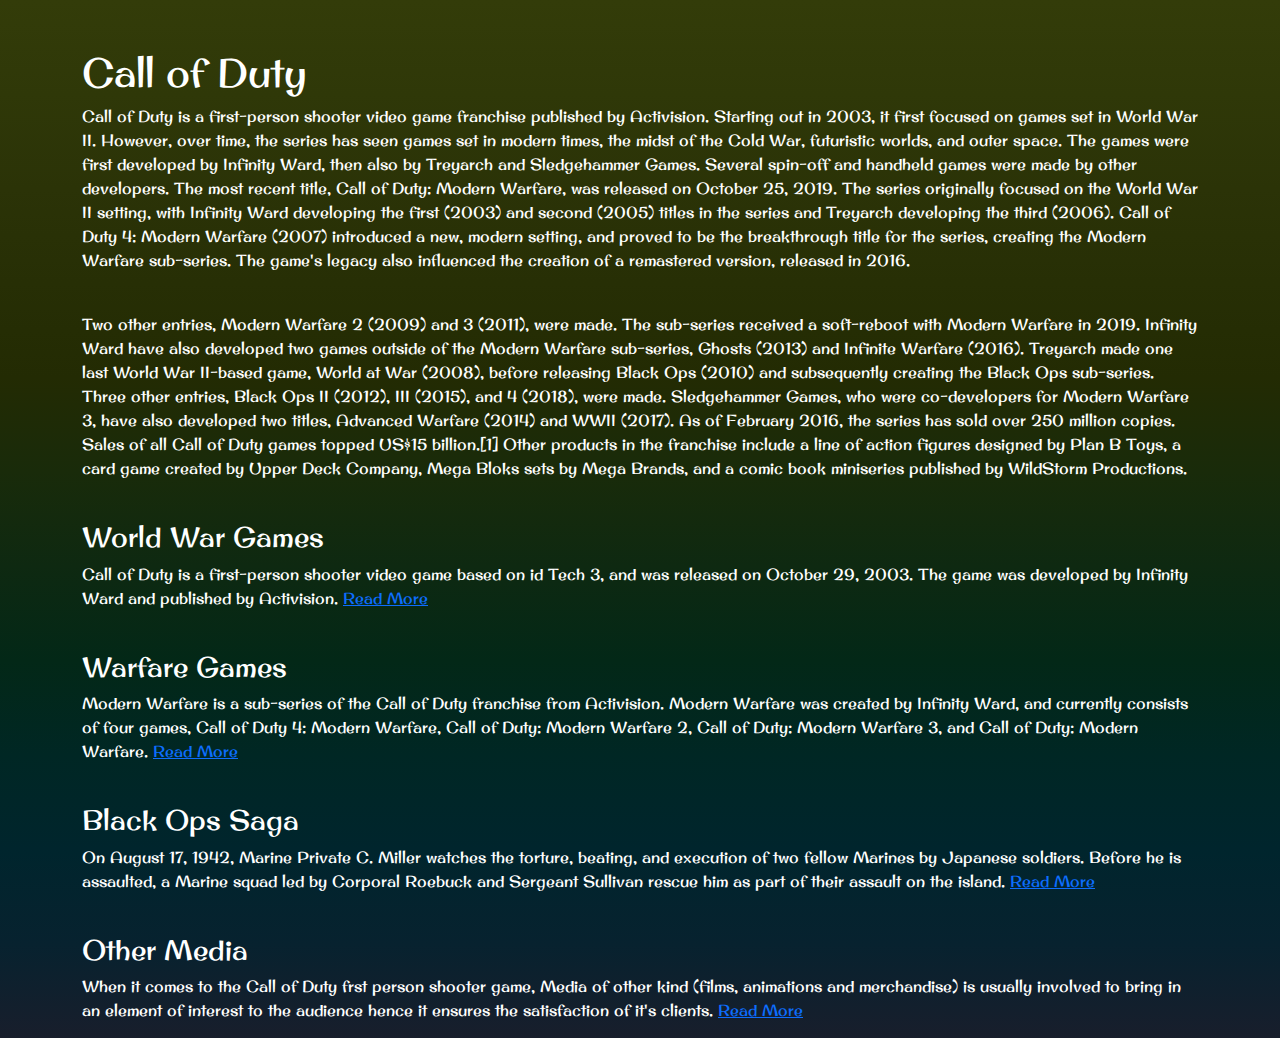
<file: index.html>
<html>
<head>
   
   <!--Required Tags-->
   <meta charset="utf-8">
   <meta name="viewport" content="width-device-width, initial-scale=1.0">
   
   <!--CSS Files-->
   <link href="assets/css/bootstrap.min.css" rel="stylesheet" type="text/css">
   <link href="assets/css/style.css" rel="stylesheet" type="text/css">
   <link rel="preconnect" href="https://fonts.gstatic.com">
   <link href="https://fonts.googleapis.com/css2?family=Original+Surfer&display=swap" rel="stylesheet">
   
   <title>First Person Shooter Game</title>
</head>
<body>
  <div class="container">
   <br><br>
    <div class="row">
        <div class="cod1">
            
        <h1>Call of Duty</h1>
        
        <p>Call of Duty is a first-person shooter video game franchise published by Activision. Starting out in 2003, it first focused on games set in World War II. However, over time, the series has seen games set in modern times, the midst of the Cold War, futuristic worlds, and outer space. The games were first developed by Infinity Ward, then also by Treyarch and Sledgehammer Games. Several spin-off and handheld games were made by other developers. The most recent title, Call of Duty: Modern Warfare, was released on October 25, 2019. The series originally focused on the World War II setting, with Infinity Ward developing the first (2003) and second (2005) titles in the series and Treyarch developing the third (2006). Call of Duty 4: Modern Warfare (2007) introduced a new, modern setting, and proved to be the breakthrough title for the series, creating the Modern Warfare sub-series. The game's legacy also influenced the creation of a remastered version, released in 2016.
        </p>
        <br>
        <p>Two other entries, Modern Warfare 2 (2009) and 3 (2011), were made. The sub-series received a soft-reboot with Modern Warfare in 2019. Infinity Ward have also developed two games outside of the Modern Warfare sub-series, Ghosts (2013) and Infinite Warfare (2016). Treyarch made one last World War II-based game, World at War (2008), before releasing Black Ops (2010) and subsequently creating the Black Ops sub-series. Three other entries, Black Ops II (2012), III (2015), and 4 (2018), were made. Sledgehammer Games, who were co-developers for Modern Warfare 3, have also developed two titles, Advanced Warfare (2014) and WWII (2017). As of February 2016, the series has sold over 250 million copies. Sales of all Call of Duty games topped US$15 billion.[1] Other products in the franchise include a line of action figures designed by Plan B Toys, a card game created by Upper Deck Company, Mega Bloks sets by Mega Brands, and a comic book miniseries published by WildStorm Productions.
        </p>
            
        </div>
    </div>
    <br>
    <div class="row">
        <div class="wwgames">
            
        <h3>World War Games</h3>
        <p>Call of Duty is a first-person shooter video game based on id Tech 3, and was released on October 29, 2003. The game was developed by Infinity Ward and published by Activision.
        <a href="wwii.html">Read More</a>
        </p>
            
        </div>
    </div>
    <br>
    <div class="row">
        <div class="warfagames">
            
        <h3>Warfare Games</h3>
        
        <p>Modern Warfare is a sub-series of the Call of Duty franchise from Activision. Modern Warfare was created by Infinity Ward, and currently consists of four games, Call of Duty 4: Modern Warfare, Call of Duty: Modern Warfare 2, Call of Duty: Modern Warfare 3, and Call of Duty: Modern Warfare.
        <a href="warfare.html">Read More</a>
        </p>
        </div>
    </div>
    <br>
    <div class="row">
        <div class="opstsaga">
            
        <h3>Black Ops Saga</h3>
        
        <p>On August 17, 1942, Marine Private C. Miller watches the torture, beating, and execution of two fellow Marines by Japanese soldiers. Before he is assaulted, a Marine squad led by Corporal Roebuck and Sergeant Sullivan rescue him as part of their assault on the island.
            
        <a href="boct.html">Read More</a>
        </p>
            
        </div>
    </div>
    <br>
    <div class="row">
        <div class="otherm">
        
        <h3>Other Media</h3>
        
        <p>When it comes to the Call of Duty frst person shooter game, Media of other kind (films, animations and merchandise) is usually involved to bring in an element of interest to the audience hence it ensures the satisfaction of it's clients.
            
        <a href="other.html">Read More</a>
        </p>
            
        </div>
    </div>
  </div>

<script src="assets/js/bootstrap.bundle.min.js"></script>
</body>
</html>
</file>
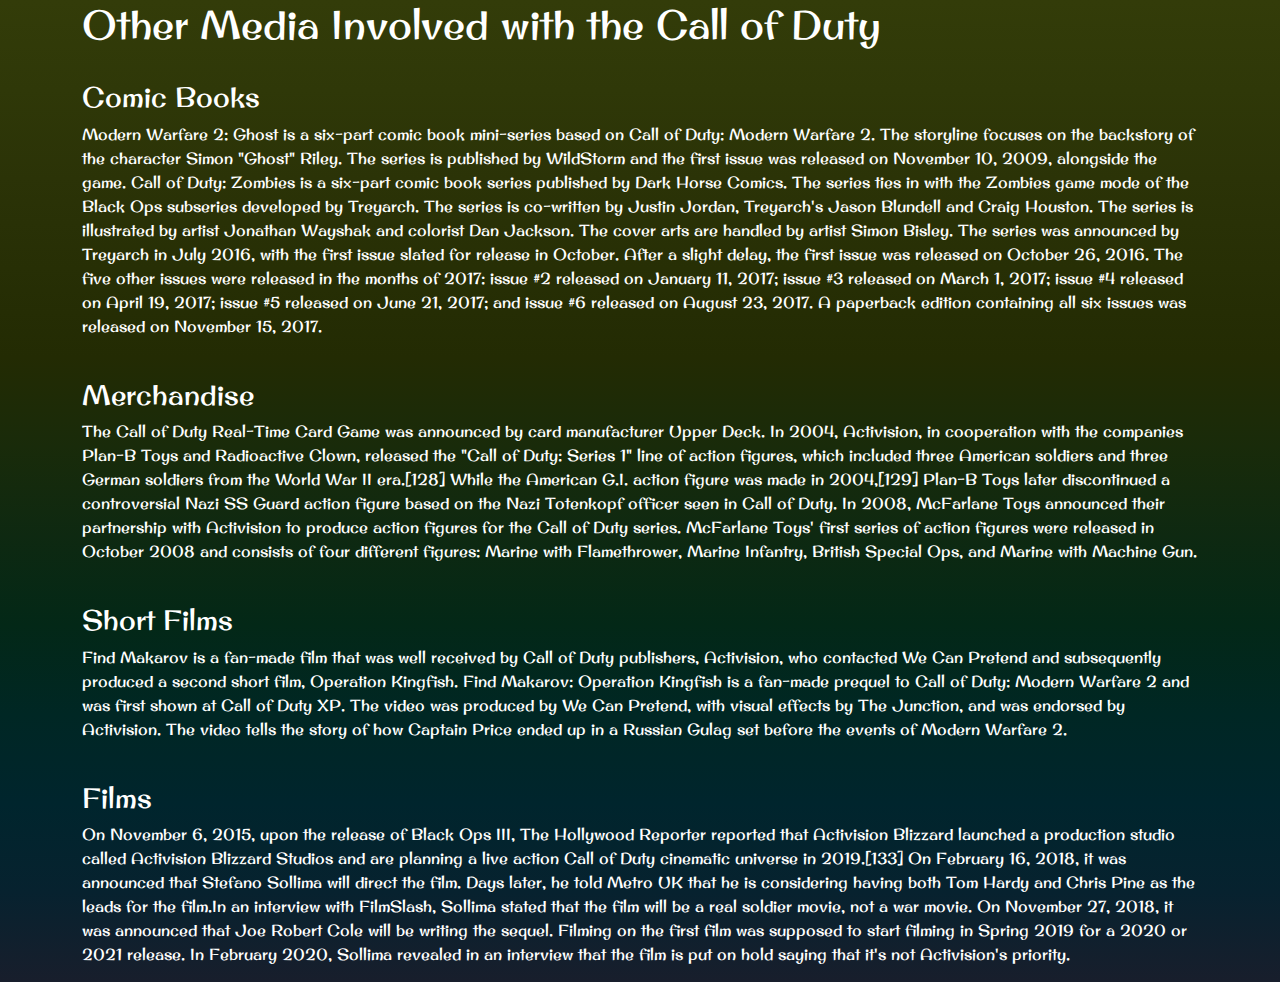
<file: other.html>
<html>
<head>
   <!--Required Tags-->
   <meta charset="utf-8">
   <meta name="viewport" content="width-device-width, initial-scale=1.0">
   
   <!--CSS Files-->
   <link href="assets/css/bootstrap.min.css" rel="stylesheet" type="text/css">
   <link href="assets/css/style.css" rel="stylesheet" type="text/css">
   <link rel="preconnect" href="https://fonts.gstatic.com">
   <link href="https://fonts.googleapis.com/css2?family=Original+Surfer&display=swap" rel="stylesheet">
   
    <title>Other Media</title>
</head>
<body>
   <div class="container">
    <div class="row">
        <div class="involva">
            
        <h1>Other Media Involved with the Call of Duty</h1>
            
        </div>
    </div>
    <br>
    <div class="row">
        <div class="cobooks">
            
        <h3>Comic Books</h3>
        
        <p>Modern Warfare 2: Ghost is a six-part comic book mini-series based on Call of Duty: Modern Warfare 2. The storyline focuses on the backstory of the character Simon "Ghost" Riley. The series is published by WildStorm and the first issue was released on November 10, 2009, alongside the game. Call of Duty: Zombies is a six-part comic book series published by Dark Horse Comics. The series ties in with the Zombies game mode of the Black Ops subseries developed by Treyarch. The series is co-written by Justin Jordan, Treyarch's Jason Blundell and Craig Houston. The series is illustrated by artist Jonathan Wayshak and colorist Dan Jackson. The cover arts are handled by artist Simon Bisley. The series was announced by Treyarch in July 2016, with the first issue slated for release in October. After a slight delay, the first issue was released on October 26, 2016. The five other issues were released in the months of 2017: issue #2 released on January 11, 2017; issue #3 released on March 1, 2017; issue #4 released on April 19, 2017; issue #5 released on June 21, 2017; and issue #6 released on August 23, 2017. A paperback edition containing all six issues was released on November 15, 2017.
        </p>
        </div>
    </div>
    <br>
    <div class="row">
        <div class="merchan">
            
        <h3>Merchandise</h3>
        
        <p>The Call of Duty Real-Time Card Game was announced by card manufacturer Upper Deck. In 2004, Activision, in cooperation with the companies Plan-B Toys and Radioactive Clown, released the "Call of Duty: Series 1" line of action figures, which included three American soldiers and three German soldiers from the World War II era.[128] While the American G.I. action figure was made in 2004,[129] Plan-B Toys later discontinued a controversial Nazi SS Guard action figure based on the Nazi Totenkopf officer seen in Call of Duty. In 2008, McFarlane Toys announced their partnership with Activision to produce action figures for the Call of Duty series. McFarlane Toys' first series of action figures were released in October 2008 and consists of four different figures: Marine with Flamethrower, Marine Infantry, British Special Ops, and Marine with Machine Gun.</p>
            
        </div>
    </div>
    <br>
    <div class="row">
        <div class="filmar">
            
        <h3>Short Films</h3>
        
        <p>Find Makarov is a fan-made film that was well received by Call of Duty publishers, Activision, who contacted We Can Pretend and subsequently produced a second short film, Operation Kingfish. Find Makarov: Operation Kingfish is a fan-made prequel to Call of Duty: Modern Warfare 2 and was first shown at Call of Duty XP. The video was produced by We Can Pretend, with visual effects by The Junction, and was endorsed by Activision. The video tells the story of how Captain Price ended up in a Russian Gulag set before the events of Modern Warfare 2.
        </p>
            
        </div>
    </div>
    <br>
    <div class="row">
        <div class="filmaear">
            
        <h3>Films</h3>
        <p>On November 6, 2015, upon the release of Black Ops III, The Hollywood Reporter reported that Activision Blizzard launched a production studio called Activision Blizzard Studios and are planning a live action Call of Duty cinematic universe in 2019.[133] On February 16, 2018, it was announced that Stefano Sollima will direct the film. Days later, he told Metro UK that he is considering having both Tom Hardy and Chris Pine as the leads for the film.In an interview with FilmSlash, Sollima stated that the film will be a real soldier movie, not a war movie. On November 27, 2018, it was announced that Joe Robert Cole will be writing the sequel. Filming on the first film was supposed to start filming in Spring 2019 for a 2020 or 2021 release. In February 2020, Sollima revealed in an interview that the film is put on hold saying that it's not Activision's priority.
        </p>
            
        </div>
    </div>
    </div>
    
<script src="assets/js/bootstrap.bundle.min.js"></script>
</body>
</html>
</file>
<file: assets/css/style.css>
body{
    background-image: linear-gradient(to bottom, #333c09, #2f3808, #2b3307, #272f05, #232b03, #192b0a, #0e2911, #032817, #002724, #00252d, #07222f, #181e2c);
    font-family: 'Original Surfer', cursive;
    color: white;
}
</file>
